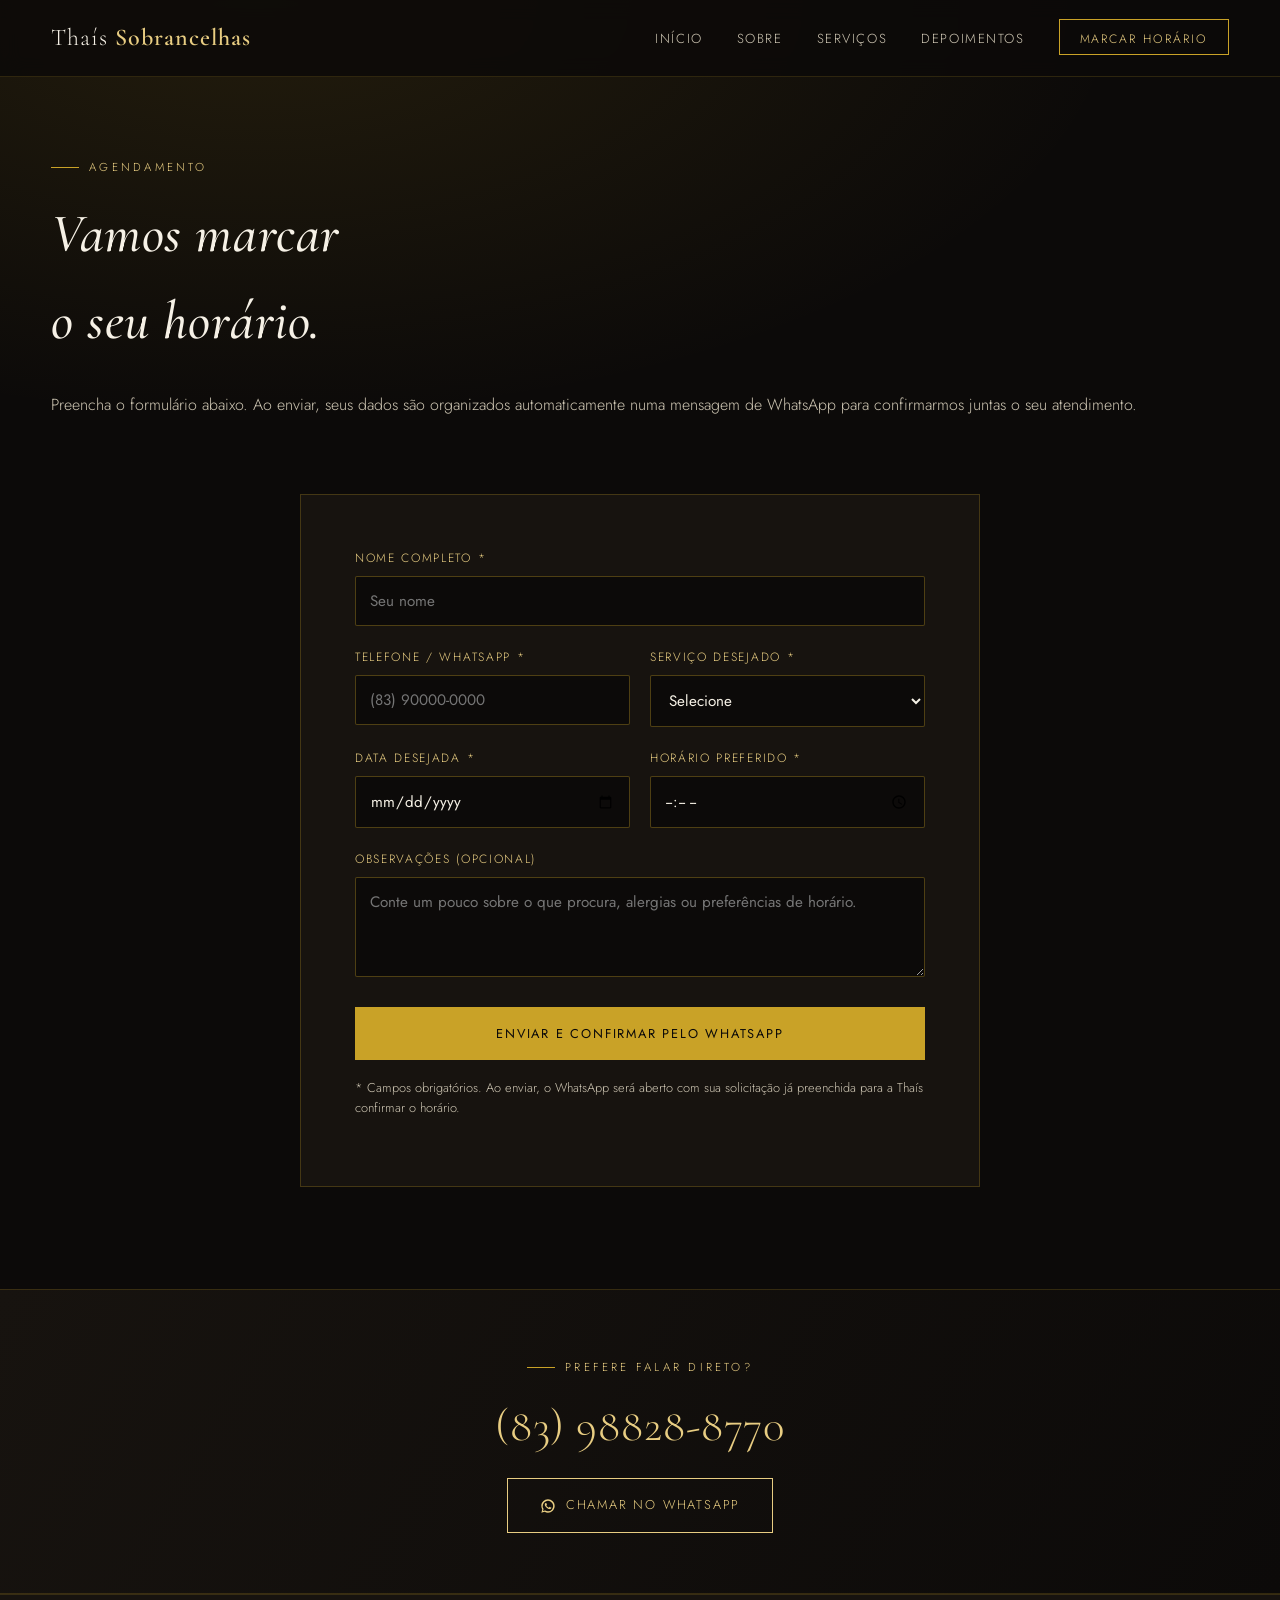
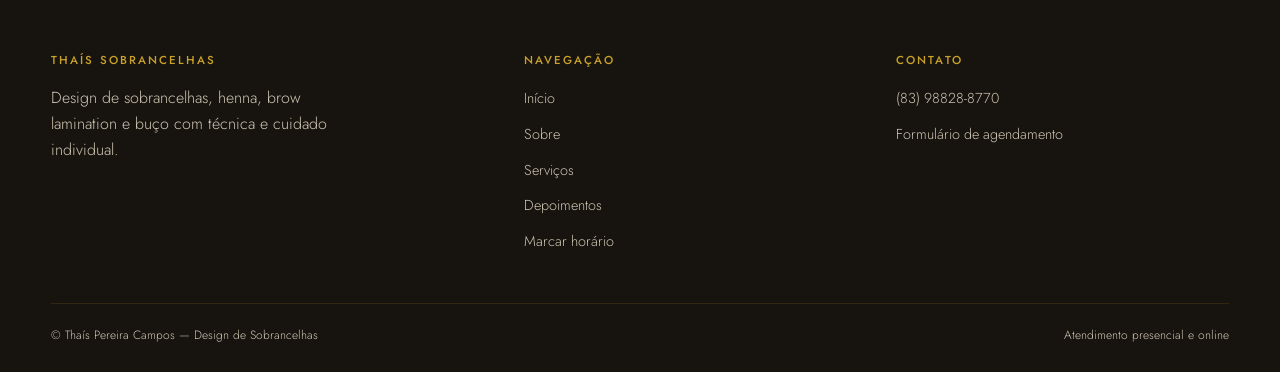
<file: agendamento.html>
<!DOCTYPE html>
<html lang="pt-BR">
<head>
<meta charset="UTF-8">
<meta name="viewport" content="width=device-width, initial-scale=1.0">
<title>Agendamento | Thaís Pereira Campos — Design de Sobrancelhas</title>
<meta name="description" content="Marque seu horário para design de sobrancelhas, henna, brow lamination ou buço com Thaís Pereira Campos.">
<link rel="stylesheet" href="style.css">
</head>
<body>

<header class="site-header">
  <nav class="nav container">
    <a href="index.html" class="brand">Thaís <strong>Sobrancelhas</strong></a>
    <ul class="nav-links">
      <li><a href="index.html">Início</a></li>
      <li><a href="sobre.html">Sobre</a></li>
      <li><a href="servicos.html">Serviços</a></li>
      <li><a href="depoimentos.html">Depoimentos</a></li>
      <li><a href="agendamento.html" class="nav-cta">Marcar horário</a></li>
    </ul>
    <button class="nav-toggle" aria-label="Abrir menu">
      <span></span><span></span><span></span>
    </button>
  </nav>
</header>

<main>

  <section class="page-hero">
    <div class="container">
      <span class="kicker">Agendamento</span>
      <h1>Vamos marcar<br>o seu horário.</h1>
      <p class="lead" style="margin-top:14px;">Preencha o formulário abaixo. Ao enviar, seus dados são organizados automaticamente numa mensagem de WhatsApp para confirmarmos juntas o seu atendimento.</p>
    </div>
  </section>

  <section style="padding-top:0;">
    <div class="container">
      <form id="booking-form" class="form-wrap" novalidate onsubmit="enviarWhatsapp(event); return false;")>

        <div class="field">
          <label for="nome">Nome completo *</label>
          <input type="text" id="nome" name="nome" placeholder="Seu nome" required>
        </div>

        <div class="row-2">
          <div class="field">
            <label for="telefone">Telefone / WhatsApp *</label>
            <input type="tel" id="telefone" name="telefone" placeholder="(83) 90000-0000" required>
          </div>
          <div class="field">
            <label for="servico">Serviço desejado *</label>
            <select id="servico" name="servico" required>
          <option value="" disabled selected>Selecione</option>
          <option value="Design de sobrancelhas - R$ 35,00">Design de sobrancelhas - R$ 35,00</option>
          <option value="Design de sobrancelhas com henna - R$ 40,00">Design com Henna - R$ 40,00</option>
          <option value="Brow Lamination - R$ 100,00">Brow Lamination - R$ 100,00</option>
          <option value="Depilação de buço - R$ 10,00">Buço - R$ 10,00</option>
          <option value="Combo (design + buço) - R$ 40,00">Combo (design + buço) - R$ 40,00</option>
          <option value="Ainda não sei / quero orientação">Ainda não sei / quero orientação</option>
        </select>
          </div>
        </div>

        <div class="row-2">
          <div class="field">
            <label for="data">Data desejada *</label>
            <input type="date" id="data" name="data" required>
          </div>
          <div class="field">
            <label for="horario">Horário preferido *</label>
            <input type="time" id="horario" name="horario" required>
          </div>
        </div>

        <div class="field">
          <label for="obs">Observações (opcional)</label>
          <textarea id="obs" name="obs" placeholder="Conte um pouco sobre o que procura, alergias ou preferências de horário."></textarea>
        </div>

        <button type="submit" class="btn btn-primary" style="width:100%; justify-content:center;">
          Enviar e confirmar pelo WhatsApp
        </button>

        <p class="form-note">* Campos obrigatórios. Ao enviar, o WhatsApp será aberto com sua solicitação já preenchida para a Thaís confirmar o horário.</p>

        <div id="form-msg" class="form-msg" role="status"></div>
      </form>
    </div>
  </section>

  <section class="contact-strip">
    <div class="container">
      <span class="kicker">Prefere falar direto?</span>
      <div class="phone-big">(83) 98828-8770</div>
      <a href="https://wa.me/5583988288770" target="_blank" rel="noopener" class="btn btn-whats btn-outline" style="margin-top:16px;">
        <svg viewBox="0 0 24 24"><path d="M12 2C6.48 2 2 6.48 2 12c0 1.9.53 3.68 1.44 5.2L2 22l4.94-1.4A9.94 9.94 0 0 0 12 22c5.52 0 10-4.48 10-10S17.52 2 12 2Zm0 18a7.9 7.9 0 0 1-4.2-1.2l-.3-.18-3 .85.85-2.93-.2-.3A7.9 7.9 0 1 1 12 20Zm4.42-5.9c-.24-.12-1.44-.7-1.66-.78-.22-.08-.38-.12-.54.12-.16.24-.62.78-.76.94-.14.16-.28.18-.52.06-.24-.12-1.02-.38-1.94-1.2-.72-.64-1.2-1.44-1.34-1.68-.14-.24-.02-.37.1-.49.11-.11.24-.28.36-.42.12-.14.16-.24.24-.4.08-.16.04-.3-.02-.42-.06-.12-.54-1.3-.74-1.78-.2-.47-.4-.4-.54-.41h-.46c-.16 0-.42.06-.64.3-.22.24-.84.82-.84 2s.86 2.32.98 2.48c.12.16 1.7 2.6 4.12 3.64.58.25 1.03.4 1.38.51.58.18 1.11.16 1.53.1.47-.07 1.44-.59 1.64-1.16.2-.57.2-1.05.14-1.16-.06-.11-.22-.17-.46-.29Z"/></svg>
        Chamar no WhatsApp
      </a>
    </div>
  </section>

</main>

<footer class="site-footer">
  <div class="container">
    <div class="footer-grid">
      <div>
        <h4>Thaís Sobrancelhas</h4>
        <p style="max-width:280px;">Design de sobrancelhas, henna, brow lamination e buço com técnica e cuidado individual.</p>
      </div>
      <div>
        <h4>Navegação</h4>
        <ul>
          <li><a href="index.html">Início</a></li>
          <li><a href="sobre.html">Sobre</a></li>
          <li><a href="servicos.html">Serviços</a></li>
          <li><a href="depoimentos.html">Depoimentos</a></li>
          <li><a href="agendamento.html">Marcar horário</a></li>
        </ul>
      </div>
      <div>
        <h4>Contato</h4>
        <ul>
          <li><a href="https://wa.me/5583988288770" target="_blank" rel="noopener">(83) 98828-8770</a></li>
          <li><a href="agendamento.html">Formulário de agendamento</a></li>
        </ul>
      </div>
    </div>
    <div class="footer-bottom">
      <span>© <span id="year"></span> Thaís Pereira Campos — Design de Sobrancelhas</span>
      <span>Atendimento presencial e online</span>
    </div>
  </div>
</footer>

  <script>
  function enviarWhatsapp(e) {
    if (e) e.preventDefault();

    var numeroWhatsapp = "5583988288770";

    var elNome = document.getElementById('nome');
    var elTel = document.getElementById('telefone');
    var elServ = document.getElementById('servico');
    var elData = document.getElementById('data');
    var elHora = document.getElementById('horario');

    var nome = elNome ? elNome.value : "";
    var telefone = elTel ? elTel.value : "";
    var servico = elServ ? elServ.value : "";
    var data = elData ? elData.value : "";
    var horario = elHora ? elHora.value : "";

    if (data) {
      var partesData = data.split("-");
      if (partesData.length === 3) {
        data = partesData[2] + "/" + partesData[1] + "/" + partesData[0];
      }
    }

    var mensagem = "Olá! Gostaria de agendar um horário.\n\n" +
                   "*Nome:* " + nome + "\n" +
                   "*Telefone/Zap:* " + telefone + "\n" +
                   "*Serviço:* " + servico + "\n" +
                   "*Data:* " + data + "\n" +
                   "*Horário:* " + horario;

    var url = "https://wa.me/" + numeroWhatsapp + "?text=" + encodeURIComponent(mensagem);

    window.location.href = url;
  }
</script>
</body>
</html>
</file>
<file: style.css>
/* =========================================================
   THAÍS PEREIRA CAMPOS — Design de Sobrancelhas
   Sistema de design: Preto & Dourado, arco como assinatura
   ========================================================= */

@import url('https://fonts.googleapis.com/css2?family=Cormorant+Garamond:ital,wght@0,400;0,500;0,600;1,400&family=Jost:wght@300;400;500;600&display=swap');

:root{
  --black:        #0c0a09;
  --black-2:      #17130f;
  --black-3:      #1f1a14;
  --gold:         #c9a227;
  --gold-light:   #e8cd82;
  --gold-deep:    #8a6c1f;
  --ivory:        #f6f1e6;
  --ivory-dim:    #cfc7b4;
  --text-dark:    #211c15;

  --font-display: 'Cormorant Garamond', serif;
  --font-body:    'Jost', sans-serif;

  --container: 1180px;
  --radius: 2px;
  --ease: cubic-bezier(.22,.61,.36,1);
}

*,*::before,*::after{ box-sizing:border-box; }
html{ scroll-behavior:smooth; }
body{
  margin:0;
  background:var(--black);
  color:var(--ivory);
  font-family:var(--font-body);
  font-weight:300;
  line-height:1.6;
  -webkit-font-smoothing:antialiased;
}
img{ max-width:100%; display:block; }
a{ color:inherit; text-decoration:none; }
h1,h2,h3,h4{
  font-family:var(--font-display);
  font-weight:500;
  margin:0 0 .5em;
  letter-spacing:.01em;
  color:var(--ivory);
}
p{ margin:0 0 1em; color:var(--ivory-dim); }
.container{
  width:92%;
  max-width:var(--container);
  margin:0 auto;
}
section{ padding:clamp(56px,8vw,120px) 0; }
.section-light{ background:var(--ivory); color:var(--text-dark); }
.section-light p{ color:#5c5340; }
.section-light h1,.section-light h2,.section-light h3,.section-light h4{ color:var(--text-dark); }

/* ---------- Eyebrow label (texto pequeno acima dos títulos) ---------- */
.kicker{
  display:inline-flex;
  align-items:center;
  gap:10px;
  font-family:var(--font-body);
  font-size:.72rem;
  letter-spacing:.28em;
  text-transform:uppercase;
  color:var(--gold-light);
  margin-bottom:14px;
}
.kicker::before{
  content:"";
  width:28px; height:1px;
  background:var(--gold);
  display:inline-block;
}
.section-light .kicker{ color:var(--gold-deep); }

/* ---------- Assinatura: Arco dourado (o traço do design de sobrancelha) ---------- */
.arc{
  display:block;
  margin:18px 0 28px;
  overflow:visible;
}
.arc path{
  fill:none;
  stroke:var(--gold);
  stroke-width:2;
  stroke-linecap:round;
  stroke-dasharray:260;
  stroke-dashoffset:260;
  transition:stroke-dashoffset 1.4s var(--ease);
}
.arc.in-view path{ stroke-dashoffset:0; }
.arc.center{ margin-left:auto; margin-right:auto; }

/* ---------- Header / Navegação ---------- */
.site-header{
  position:fixed; top:0; left:0; right:0;
  z-index:100;
  background:rgba(12,10,9,.86);
  backdrop-filter:blur(10px);
  border-bottom:1px solid rgba(201,162,39,.18);
}
.nav{
  display:flex; align-items:center; justify-content:space-between;
  height:76px;
}
.brand{
  font-family:var(--font-display);
  font-size:1.5rem;
  letter-spacing:.04em;
  color:var(--ivory);
}
.brand strong{ color:var(--gold-light); font-weight:600; }
.nav-links{
  display:flex; align-items:center; gap:34px;
  list-style:none; margin:0; padding:0;
}
.nav-links a{
  font-size:.82rem;
  letter-spacing:.12em;
  text-transform:uppercase;
  color:var(--ivory-dim);
  position:relative;
  padding-bottom:6px;
  transition:color .3s;
}
.nav-links a::after{
  content:"";
  position:absolute; left:0; bottom:0;
  width:0; height:1px; background:var(--gold);
  transition:width .3s var(--ease);
}
.nav-links a:hover, .nav-links a.active{ color:var(--gold-light); }
.nav-links a:hover::after, .nav-links a.active::after{ width:100%; }

.nav-cta{
  border:1px solid var(--gold);
  color:var(--gold-light) !important;
  padding:10px 20px;
  font-size:.76rem !important;
  letter-spacing:.16em !important;
}
.nav-cta::after{ display:none; }
.nav-cta:hover{ background:var(--gold); color:var(--black) !important; }

.nav-toggle{
  display:none;
  flex-direction:column; gap:5px;
  background:none; border:none; cursor:pointer;
  padding:8px;
}
.nav-toggle span{
  width:24px; height:1px; background:var(--gold-light);
  transition:all .3s;
}

@media(max-width:860px){
  .nav-toggle{ display:flex; }
  .nav-links{
    position:fixed; top:76px; left:0; right:0;
    flex-direction:column; align-items:flex-start;
    background:var(--black-2);
    padding:30px 6%;
    gap:22px;
    transform:translateY(-8px);
    opacity:0;
    pointer-events:none;
    transition:all .3s var(--ease);
    border-bottom:1px solid rgba(201,162,39,.18);
  }
  .nav-links.open{
    transform:translateY(0);
    opacity:1;
    pointer-events:auto;
  }
}

/* ---------- Botões ---------- */
.btn{
  display:inline-flex; align-items:center; gap:10px;
  font-family:var(--font-body);
  font-size:.8rem;
  letter-spacing:.14em;
  text-transform:uppercase;
  padding:16px 32px;
  border:1px solid var(--gold);
  cursor:pointer;
  transition:all .35s var(--ease);
  background:transparent;
}
.btn-primary{ background:var(--gold); color:var(--black); }
.btn-primary:hover{ background:var(--gold-light); border-color:var(--gold-light); transform:translateY(-2px); }
.btn-outline{ color:var(--gold-light); }
.btn-outline:hover{ background:var(--gold); color:var(--black); transform:translateY(-2px); }
.section-light .btn-outline{ color:var(--gold-deep); border-color:var(--gold-deep); }
.section-light .btn-outline:hover{ background:var(--gold-deep); color:var(--ivory); }

.btn-whats{
  border-color:var(--gold-light);
}
.btn-whats svg{ width:16px; height:16px; fill:currentColor; }

/* ---------- Hero ---------- */
.hero{
  min-height:100svh;
  display:flex; align-items:center;
  position:relative;
  padding-top:76px;
  background:
    radial-gradient(ellipse at 78% 20%, rgba(201,162,39,.14), transparent 55%),
    linear-gradient(180deg,#0c0a09 0%, #120e0b 100%);
  overflow:hidden;
}
.hero::after{
  content:"";
  position:absolute; inset:0;
  background-image:repeating-linear-gradient(115deg, rgba(201,162,39,.035) 0px, rgba(201,162,39,.035) 1px, transparent 1px, transparent 90px);
  pointer-events:none;
}
.hero-inner{ position:relative; z-index:2; max-width:760px; }
.hero h1{
  font-size:clamp(2.6rem, 6vw, 4.6rem);
  line-height:1.05;
  font-style:italic;
}
.hero h1 em{ color:var(--gold-light); font-style:italic; }
.hero .lead{
  font-size:1.05rem;
  max-width:520px;
  color:var(--ivory-dim);
}
.hero-actions{
  display:flex; flex-wrap:wrap; gap:16px; margin-top:32px;
}
.hero-badge{
  margin-top:56px;
  display:inline-flex; align-items:center; gap:14px;
  padding:14px 22px;
  border:1px solid rgba(201,162,39,.35);
  background:rgba(201,162,39,.06);
}
.hero-badge .num{ font-family:var(--font-display); font-size:1.3rem; color:var(--gold-light); }
.hero-badge .lbl{ font-size:.7rem; letter-spacing:.16em; text-transform:uppercase; color:var(--ivory-dim); }

/* ---------- Grades de diferenciais / serviços ---------- */
.grid-3{
  display:grid;
  grid-template-columns:repeat(3,1fr);
  gap:2px;
  background:rgba(201,162,39,.18);
}
@media(max-width:820px){ .grid-3{ grid-template-columns:1fr; } }
.feature{
  background:var(--black);
  padding:44px 34px;
  transition:background .3s;
}
.feature:hover{ background:var(--black-3); }
.feature .icon{ width:38px; height:38px; margin-bottom:22px; color:var(--gold); }
.feature h3{ font-size:1.4rem; margin-bottom:10px; }
.feature p{ font-size:.92rem; margin-bottom:0; }

/* ---------- Sobre teaser / bio layout ---------- */
.split{
  display:grid;
  grid-template-columns:.85fr 1.15fr;
  gap:clamp(30px,6vw,90px);
  align-items:center;
}
@media(max-width:860px){ .split{ grid-template-columns:1fr; } }
.split.reverse .img-frame{ order:2; }
.img-frame{
  position:relative;
  border:1px solid var(--gold);
  padding:14px;
}
.img-frame img{ width:100%; height:auto; filter:grayscale(.15) contrast(1.03); }
.img-frame::before{
  content:"";
  position:absolute; top:-14px; left:-14px; right:14px; bottom:14px;
  border:1px solid var(--gold-deep);
  z-index:-1;
}

/* ---------- Depoimentos ---------- */
.testi-grid{
  display:grid;
  grid-template-columns:repeat(3,1fr);
  gap:26px;
}
@media(max-width:900px){ .testi-grid{ grid-template-columns:1fr; } }
.testi{
  background:var(--black-2);
  border:1px solid rgba(201,162,39,.2);
  padding:34px 30px;
}
.testi .stars{ color:var(--gold); letter-spacing:3px; font-size:.9rem; margin-bottom:16px; }
.testi p{ font-style:italic; font-family:var(--font-display); font-size:1.15rem; color:var(--ivory); }
.testi .who{ font-size:.75rem; letter-spacing:.12em; text-transform:uppercase; color:var(--gold-light); margin-top:16px; }

/* ---------- Serviços (página) ---------- */
.service-row{
  display:grid;
  grid-template-columns:.9fr 1.1fr;
  gap:clamp(24px,5vw,70px);
  align-items:center;
  padding:56px 0;
  border-bottom:1px solid rgba(201,162,39,.16);
}
.service-row:last-child{ border-bottom:none; }
@media(max-width:820px){ .service-row{ grid-template-columns:1fr; } }
.service-row .tag{
  font-size:.72rem; letter-spacing:.2em; text-transform:uppercase; color:var(--gold);
}
.service-row h3{ font-size:2rem; margin:10px 0 16px; }
.price{
  display:inline-block;
  margin-top:8px;
  font-family:var(--font-display);
  font-size:1.3rem;
  color:var(--gold-light);
}
.service-list{ list-style:none; padding:0; margin:18px 0 0; }
.service-list li{
  padding:8px 0 8px 22px;
  position:relative;
  font-size:.92rem;
  color:var(--ivory-dim);
  border-top:1px solid rgba(201,162,39,.1);
}
.service-list li:first-child{ border-top:none; }
.service-list li::before{
  content:"—"; position:absolute; left:0; color:var(--gold);
}

/* ---------- Formulário de agendamento ---------- */
.form-wrap{
  max-width:680px;
  margin:0 auto;
  background:var(--black-2);
  border:1px solid rgba(201,162,39,.25);
  padding:clamp(28px,5vw,54px);
}
.field{ margin-bottom:22px; }
.field label{
  display:block;
  font-size:.75rem;
  letter-spacing:.14em;
  text-transform:uppercase;
  color:var(--gold-light);
  margin-bottom:8px;
}
.field input, .field select, .field textarea{
  width:100%;
  background:var(--black);
  border:1px solid rgba(201,162,39,.35);
  color:var(--ivory);
  font-family:var(--font-body);
  font-size:.95rem;
  padding:13px 14px;
  border-radius:var(--radius);
}
.field input:focus, .field select:focus, .field textarea:focus{
  outline:2px solid var(--gold);
  outline-offset:1px;
  border-color:var(--gold);
}
.field textarea{ resize:vertical; min-height:100px; }
.row-2{ display:grid; grid-template-columns:1fr 1fr; gap:20px; }
@media(max-width:560px){ .row-2{ grid-template-columns:1fr; } }
.form-note{
  font-size:.8rem; color:var(--ivory-dim); margin-top:18px;
}
.form-msg{
  margin-top:20px; padding:14px 16px;
  border:1px solid var(--gold);
  font-size:.85rem;
  display:none;
}
.form-msg.show{ display:block; }

/* ---------- Contato direto (faixa) ---------- */
.contact-strip{
  background:linear-gradient(120deg, var(--black-2), var(--black));
  border-top:1px solid rgba(201,162,39,.2);
  border-bottom:1px solid rgba(201,162,39,.2);
  text-align:center;
  padding:60px 0;
}
.contact-strip .phone-big{
  font-family:var(--font-display);
  font-size:clamp(1.8rem,4vw,2.8rem);
  color:var(--gold-light);
  letter-spacing:.02em;
}

/* ---------- Footer ---------- */
.site-footer{
  background:var(--black-2);
  padding:56px 0 26px;
  border-top:1px solid rgba(201,162,39,.18);
}
.footer-grid{
  display:grid;
  grid-template-columns:1.3fr 1fr 1fr;
  gap:40px;
  margin-bottom:40px;
}
@media(max-width:700px){ .footer-grid{ grid-template-columns:1fr; } }
.footer-grid h4{
  font-size:.72rem; letter-spacing:.18em; text-transform:uppercase;
  color:var(--gold); margin-bottom:16px; font-family:var(--font-body);
}
.footer-grid ul{ list-style:none; padding:0; margin:0; }
.footer-grid li{ margin-bottom:10px; }
.footer-grid a{ color:var(--ivory-dim); font-size:.9rem; }
.footer-grid a:hover{ color:var(--gold-light); }
.footer-bottom{
  border-top:1px solid rgba(201,162,39,.15);
  padding-top:22px;
  font-size:.75rem;
  color:var(--ivory-dim);
  display:flex; justify-content:space-between; flex-wrap:wrap; gap:10px;
}

/* ---------- Page hero (páginas internas) ---------- */
.page-hero{
  padding:150px 0 60px;
  background:radial-gradient(ellipse at 20% 0%, rgba(201,162,39,.12), transparent 60%);
  text-align:left;
}
.page-hero h1{ font-size:clamp(2.2rem,5vw,3.4rem); font-style:italic; }

/* reduced motion */
@media (prefers-reduced-motion: reduce){
  html{ scroll-behavior:auto; }
  .arc path{ transition:none; stroke-dashoffset:0; }
}

/* focus visibility */
a:focus-visible, button:focus-visible, input:focus-visible, select:focus-visible, textarea:focus-visible{
  outline:2px solid var(--gold-light);
  outline-offset:3px;
}
</file>
